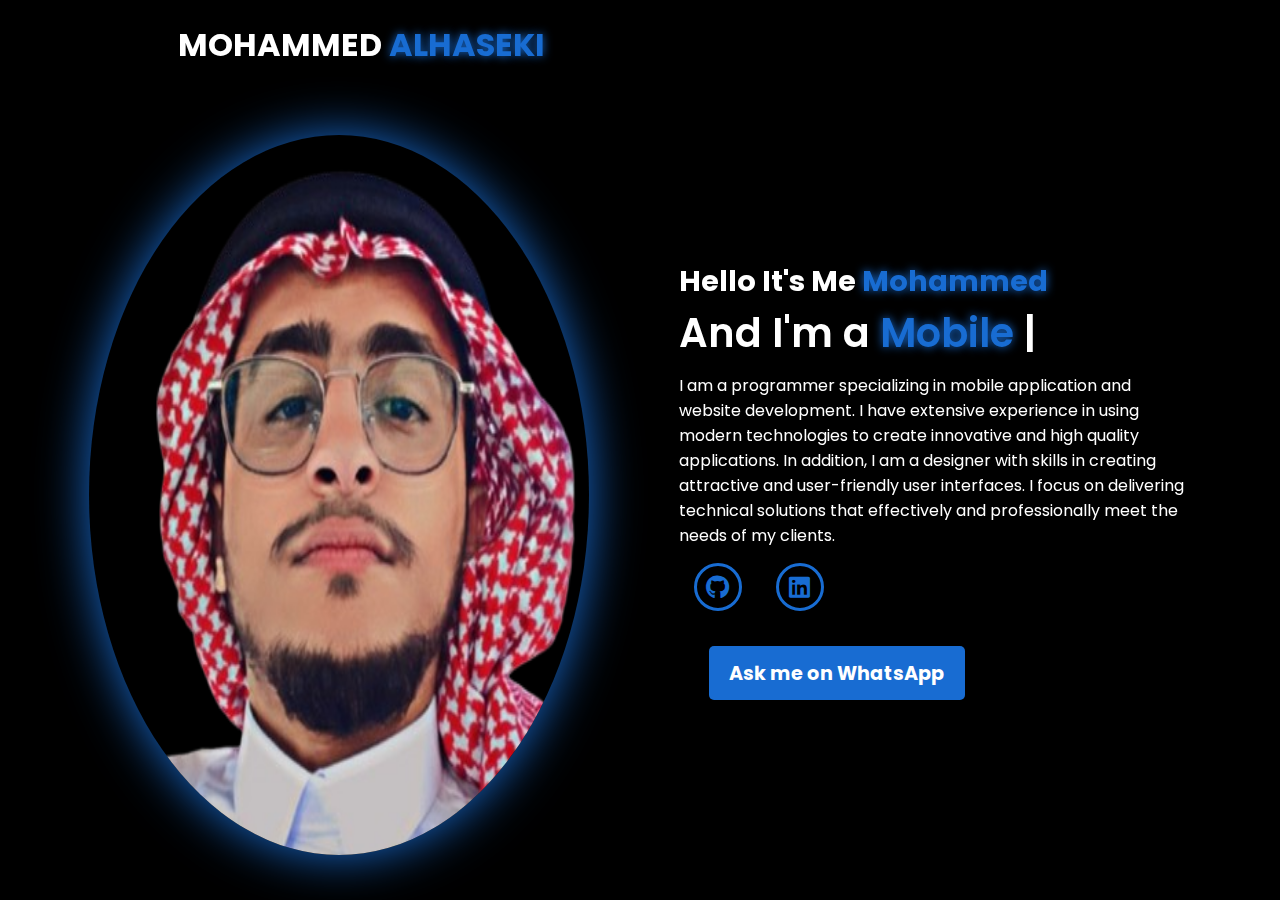
<file: index.htm>
<!DOCTYPE html>
<html lang="en">

<head>
    <meta charset="UTF-8">
    <meta name="viewport" content="width=device-width, initial-scale=1.0">
    <link rel="stylesheet" href="https://cdnjs.cloudflare.com/ajax/libs/font-awesome/6.5.1/css/all.min.css">
    <link rel="stylesheet" href="https://unpkg.com/aos@next/dist/aos.css" />
    <link rel="stylesheet" href="style.css">
    <title>Mohammed Portfolio</title>
    <link rel="icon" href="logo1.png">
</head>

<body>
    <nav>
        <div class="nav-container">
            <div class="logo" data-aos="zoom-in" data-aos-duration="1500">
                MOHAMMED <span>ALHASEKI</span>
            </div>
            <div class="links">
                <div class="link" data-aos="fade-up" data-aos-duration="1500" data-aos-delay="100"><a href="#"></a>
                </div>
                <div class="link" data-aos="fade-up" data-aos-duration="1500" data-aos-delay="200"><a href="#"></a>
                </div>
                <div class="link" data-aos="fade-up" data-aos-duration="1500" data-aos-delay="300"><a href="#"></a>
                </div>
                <div class="link" data-aos="fade-up" data-aos-duration="1500" data-aos-delay="400"><a href="#"></a>
                </div>
                <div class="link" data-aos="fade-up" data-aos-duration="1500" data-aos-delay="500"><a href="#"></a>
                </div>
            </div>

        </div>
    </nav>
    <section>
        <div class="main-container">
            <div class="image" data-aos="zoom-out" data-aos-duration="3000">
                <img src="main.png" alt="">
            </div>
            <div class="content">
                <h1 data-aos="fade-left" data-aos-duration="1500" data-aos-delay="700">Hello It's Me
                    <span>Mohammed</span></h1>
                <div class="typewriter" data-aos="fade-right" data-aos-duration="1500" data-aos-delay="900">And I'm a
                    <span class="typewriter-text"></span><label for="">|</label></div>
                <p data-aos="flip-down" data-aos-duration="1500" data-aos-delay="1100">I am a programmer specializing in
                    mobile application and website development. I have extensive experience in using modern technologies
                    to create innovative and high quality applications. In addition, I am a designer with skills in
                    creating attractive and user-friendly user interfaces. I focus on delivering technical solutions
                    that effectively and professionally meet the needs of my clients.</p>
                <div class="social-links">
                    <a href="https://github.com/MOHAMMED-ALHASEKI" data-aos="fade-up" data-aos-duration="1500"
                        data-aos-delay="1500"><i class="fa-brands fa-github"></i></a>
                    <a href="www.linkedin.com/in/mohammedalhaseki" data-aos="fade-up" data-aos-duration="1500"
                        data-aos-delay="1500"><i class="fa-brands fa-linkedin"></i></a>
                </div>
                <div class="btn" data-aos="zoom-in" data-aos-duration="1500" data-aos-delay="1800">
                    <a href="https://wa.me/+966539131592" target="_blank" style="text-decoration: none;">
                        <button href>Ask me on WhatsApp</button>
                    </a>
                </div>
            </div>
        </div>
    </section>
    <script src="https://unpkg.com/aos@next/dist/aos.js"></script>
    <script>
        AOS.init({ offset: 0 });
    </script>
    <script src="script.js"></script>
</body>

</html>
</file>
<file: style.css>
@import url('https://fonts.googleapis.com/css2?family=Poppins:wght@100;200;300;400;500;600&display=swap');
*{
    padding: 0;
    margin: 0;
    font-family: 'Poppins', sans-serif;
    box-sizing: border-box;
}
body{
    width: 100%;
    height: 100vh;
    overflow: hidden;
    background-color: black;
}
nav{
    width: 100%;
    height: 10vh;
    position: sticky;
}
.nav-container{
    width: 100%;
    height: 100%;
    display: flex;
    justify-content: space-around;
    align-items: center;
}
.logo{
    color: white;
    font-size: 2rem;
    font-weight: bold;
}
.logo span{
    color: #186cd2;
    text-shadow: 0 0 10px #186cd2;
}
.hamburg,
.cancel{
    cursor: pointer;
    position: absolute;
    right: 15px;
    top: 10px;
    color: white;
    display: none;
    font-size: clamp(2.5rem, 0.5rem + 5vw, 3rem);
}
.nav-container .links{
    display: flex;
}
.nav-container .links a{
    position: relative;
    font-size: 1.2rem;
    color: white;
    margin: 0 20px;
    text-decoration: none;
    font-weight: 550;
    transition: 0.3s linear;
}
.nav-container .links a::before{
    position: absolute;
    content: "";
    bottom: -3px;
    left: 0;
    width: 0%;
    height: 3px;
    background-color: #186cd2;
    transition: 0.2s linear;
}
.nav-container .links a:hover::before{
    width: 100%;
}
.nav-container .links a:hover{
    color: #186cd2;
}
.dropdown{
    z-index: 100;
    position: absolute;
    top: 0;
    transform: translateY(-500px);
    width: 100%;
    height: auto;
    backdrop-filter: blur(4px) brightness(40%);
    box-shadow:  0 0 20px black;
    transition: 0.2s linear;
}
.dropdown .links a{
    display: flex;
    color: white;
    text-decoration: none;
    justify-content: center;
    padding: 15px 0;
    align-items: center;
    transition: 0.2s linear;
}
.dropdown .links a:hover{
    background-color: #186cd2;
}
section{
    width: 100%;
    height: 90vh;
}
.main-container{
    width: 100%;
    height: 100%;
    display: flex;
    justify-content: space-evenly;
    align-items: center;
}
.main-container .image{
    width: 500px;
    height: 80vh;
    border-radius: 100%;
    overflow: hidden;
    box-shadow: 0 0 50px #186cd2;
}
.main-container .image img{
    width: 110%;
    height: 107%;
}
.main-container .image:hover{
    animation: animate 1.5s ease-in-out infinite;
}
@keyframes animate {
    0%{
        scale: 1;
    }
    50%{
        scale: 1.05;
    }
    100%{
        scale: 1;
    }
}
.main-container .content{
    color: white;
    width: 40%;
    min-height: 100px;
}
.content h1{
    font-size: clamp(1rem, 1rem + 5vw, 1.8rem);
}
.content h1 span{
    color: #186cd2;
    text-shadow: 0  0 10px #186cd2;
}
.content .typewriter{
    font-size: clamp(1rem, 1rem + 5vw, 2.5rem);
    font-weight: 600;
}
.content .typewriter-text{
    color: #186cd2;
    text-shadow: 0 0 10px #186cd2;
}
.content p{
    font-size: clamp(0.4rem , 0.2rem + 9vw, 1rem);
    margin: 10px 0;
}
.social-links i{
    display: inline-flex;
    justify-content: center;
    align-items: center;
    width: 3rem;
    height: 3rem;
    background-color: transparent;
    border: 0.2rem solid #186cd2;
    border-radius: 50%;
    color: #186cd2;
    margin: 5px 15px;
    font-size: 1.5rem;
    transition: 0.2s linear;
}
.social-links i:hover{
    scale: 1.3;
    color: black;
    background-color: #186cd2;
    filter: drop-shadow(0 0 10px #186cd2);
}
.content button{
    width: 50%;
    height: 6vh;
    margin: 30px;
    background-color: #186cd2;
    color: white;
    border: none;
    outline: none;
    font-size: 120%;
    font-weight: 700;
    border-radius: 5px;
    transition: 0.2s linear;
}
.content button:hover{
    scale: 1.1;
    color: #186cd2;
    border: 2px solid #186cd2;
    background-color: transparent;
    font-weight: 700;
    box-shadow: 0 0 40px #186cd2;
}
@media (max-width:884px) {
    nav .logo{
        position: absolute;
        top: 16px;
        left: 15px;
        font-size: 1.5rem;
    }
    .main-container {
        display: flex;
        flex-direction: column;
    }
    .nav-container .links{
        display: none;
    }
    .hamburg,
    .cancel{
        display: block;
    }
    .main-container .content{
        width: 80%;
    }
    .social-links i{
        width: 2.5rem;
        height: 2.5rem;
        font-size: 1.5rem;
    }
    .main-container .image{
        z-index: -1;
        width: 50%;
        height: 60%;
    }
}
@media (max-width:440px){
    .main-container .image{
        width: 50%;
        height: 60%;
        margin-bottom: 0px;
    }
    .main-container .content{
        width: 80%;
    }
    .main-container button{
        margin-top: 15px;
    }
}
</file>
